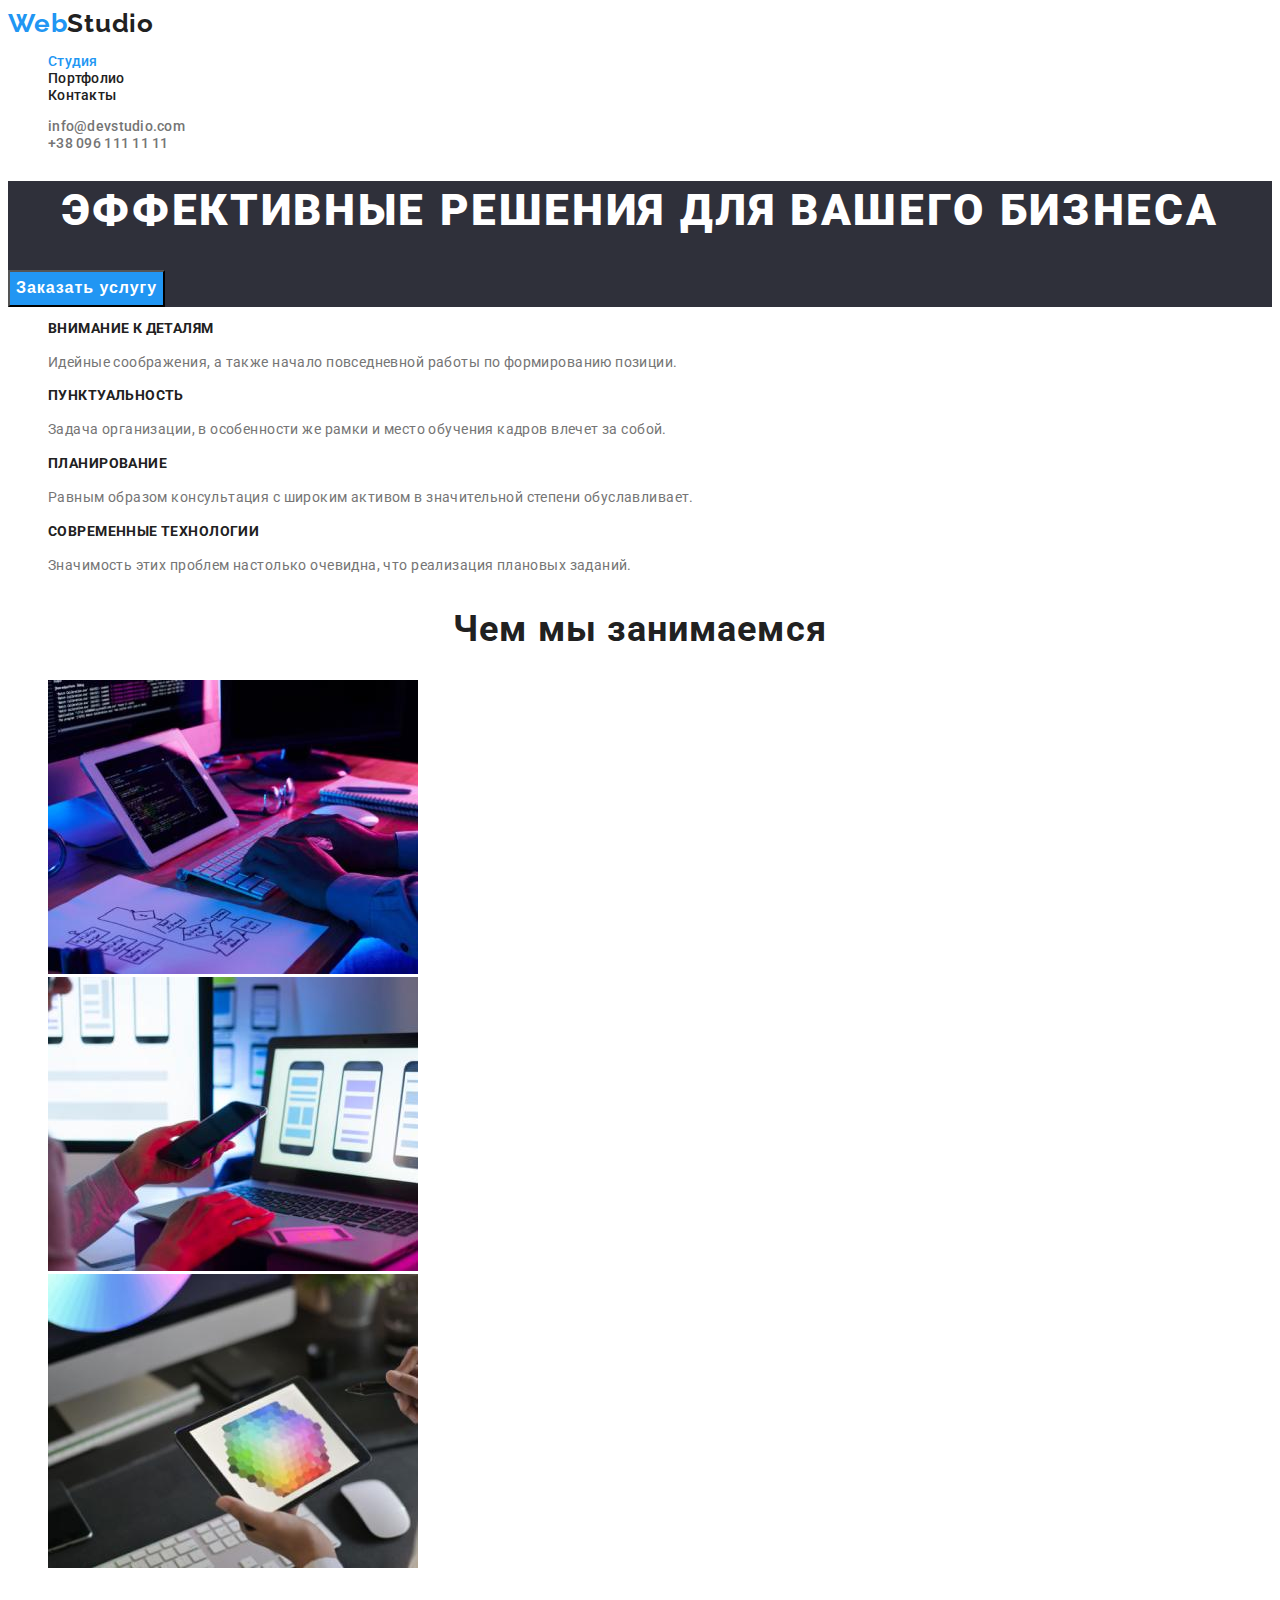
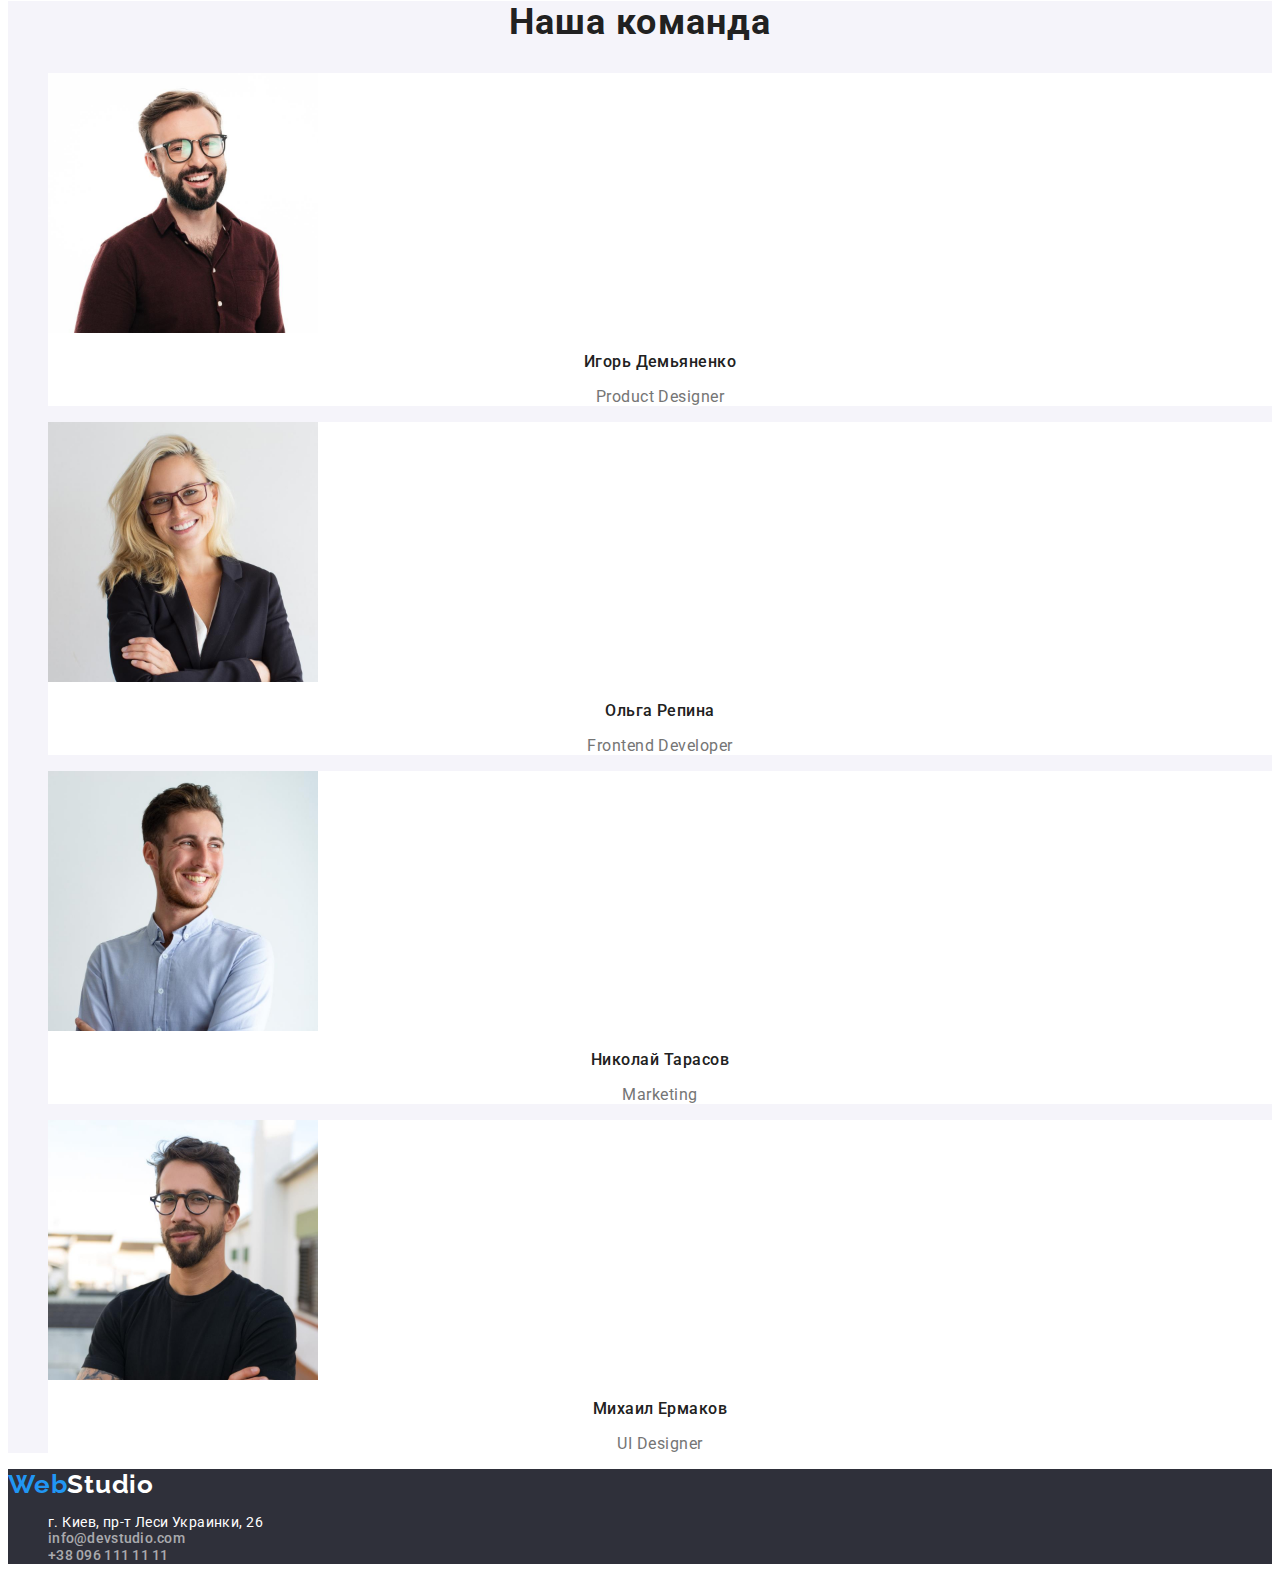
<file: index.html>
<!DOCTYPE html>
<html lang="ru">
<head>
    <meta charset="UTF-8">
    <meta http-equiv="X-UA-Compatible" content="IE=edge">
    <meta name="viewport" content="width=device-width, initial-scale=1.0">
    <link rel="preconnect" href="https://fonts.googleapis.com">
    <link rel="preconnect" href="https://fonts.gstatic.com" crossorigin>
    <link href="https://fonts.googleapis.com/css2?family=Raleway:wght@700&family=Roboto:wght@400;500;700;900&display=swap"
        rel="stylesheet">
    <title>WebStudio</title>
    <link rel="stylesheet" href="./css/styles.css">
</head>
<body>
    <header class="header">
        <nav>
            <a class="logo link " href="./index.html">
                <span>Web</span>Studio
            </a>
            <ul class="nav-list list" >
                <li class="nav-item" >
                    <a href="index.html" class="nav-link link current">Студия</a>
                </li>
                <li class="nav-item">
                    <a href="./portfolio.html" class="nav-link link">Портфолио</a>
                </li>
                <li class="nav-item">
                    <a href="" class="nav-link link">Контакты</a>
                </li>
            </ul>
        </nav>    
        <ul class="contact-list list">   
            <li class="contact-item">
                <a  href="mailto:info@devstudio.com" class="contact-link link">info@devstudio.com</a>
            </li>
            <li class="contact-item">
                <a href="tel:+380961111111" class="contact-link link">+38 096 111 11 11</a>
            </li>
        </ul>         
    </header>
    <main>
        <!-- Герой -->
        <section class="hero-section">
            <h1 class="hero-title">Эффективные решения для вашего бизнеса</h1>
            <button class="hero-button" type="button" >Заказать услугу</button>
        </section>
        <section class="advantages-secion">
            <!-- Позже нужно визуально спрятать этот h2  -->
            <h2 class="visually-hidden">Наши преимущества</h2>
            <ul class="advantages-list list">
                <li class="advantages-item">
                    <h3 class="advantages-title">Внимание к деталям</h3>
                    <p class="advantages-text">Идейные соображения, а также начало повседневной работы по формированию позиции.</p>
                </li>
                <li class="advantages-item">
                    <h3 class="advantages-title">Пунктуальность</h3>
                    <p class="advantages-text">Задача организации, в особенности же рамки и место обучения кадров влечет за собой.</p>
                </li>
                <li class="advantages-item">
                    <h3 class="advantages-title">Планирование</h3>
                    <p class="advantages-text">Равным образом консультация с широким активом в значительной степени обуславливает.</p>
                </li>
                <li class="advantages-item">
                    <h3 class="advantages-title">Современные технологии</h3>
                    <p class="advantages-text">Значимость этих проблем настолько очевидна, что реализация плановых заданий.</p>
                </li>                
            </ul>
        </section>
        <section class="services-section">
            <h2 class="services-title title">Чем мы занимаемся</h2>
            <ul class="services-list list">
               <li class="services-item">
                    <img 
                        src="./images/what-we-are-doing-1.jpg" 
                        alt="Разработка сайта" 
                        width="370"
                        height="294"
                    />
               </li>
               <li class="services-item">
                    <img 
                        src="./images/what-we-are-doing-2.jpg" 
                        alt="Комплексное продвижение в поиске Яндекс и Google" 
                        width="370"
                        height="294"
                    />
               </li>
                <li class="services-item">
                    <img 
                        src="./images/what-we-are-doing-3.jpg" 
                        alt="Веб-дизайн" 
                        width="370" 
                        height="294" 
                    />
                </li>
            </ul>
        </section>
        <section class="team-section">
            <h2 class="team-title title">Наша команда</h2>
            <ul class="team-list list">
                <li class="team-item">
                    <img
                        src="./images/employee-1.jpg"
                        alt="Игорь Демьяненко"
                        width="270"
                        height="260"
                    />
                    <h3 class="team-top-text">Игорь Демьяненко</h3>
                    <p lang="en" class="team-bottom-text">Product Designer</p>
                </li>
                <li class="team-item">
                    <img 
                        src="./images/employee-2.jpg" 
                        alt="Ольга Репина" 
                        width="270" 
                        height="260" 
                    />
                    <h3 class="team-top-text">Ольга Репина</h3>
                    <p lang="en" class="team-bottom-text">Frontend Developer</p>
                </li>
                <li class="team-item">
                    <img 
                        src="./images/employee-3.jpg" 
                        alt="Николай Тарасов" 
                        width="270" 
                        height="260" 
                    />
                    <h3 class="team-top-text">Николай Тарасов</h3>
                    <p lang="en" class="team-bottom-text">Marketing</p>
                </li>
                <li class="team-item">
                    <img 
                        src="./images/employee-4.jpg" 
                        alt="Михаил Ермаков" 
                        width="270" 
                        height="260" 
                    />
                    <h3 class="team-top-text">Михаил Ермаков</h3>
                    <p lang="en" class="team-bottom-text">UI Designer</p>
                </li>
            </ul>
        </section>
    </main>
    <footer>
        <a class="logo contrast link " href="./index.html">
            <span>Web</span>Studio
        </a>
        <address class="address-section">
            <ul class="address-list list">
                <li class="adress-item">
                    <a href="https://www.google.com/maps/place/%D0%B1%D1%83%D0%BB.+%D0%9B%D0%B5%D1%81%D0%B8+%D0%A3%D0%BA%D1%80%D0%B0%D0%B8%D0%BD%D0%BA%D0%B8,+26,+%D0%9A%D0%B8%D0%B5%D0%B2,+%D0%A3%D0%BA%D1%80%D0%B0%D0%B8%D0%BD%D0%B0,+02000/@50.4265807,30.5361971,17z/data=!3m1!4b1!4m5!3m4!1s0x40d4cf0e033ecbe9:0x57a4dffefec77da0!8m2!3d50.4265807!4d30.5383858"
                        target="_blank" rel="noopener noreferrer" class="address-link link">
                        г. Киев, пр-т Леси Украинки, 26
                    </a>
                </li>
                <li>
                    <a href="mailto:info@devstudio.com" class="contact-link link">info@devstudio.com</a>
                </li>
                <li>
                    <a href="tel:+380961111111" class="contact-link link">+38 096 111 11 11</a>
                </li>
            </ul>
        </address>
    </footer>
</body>
</html>
</file>
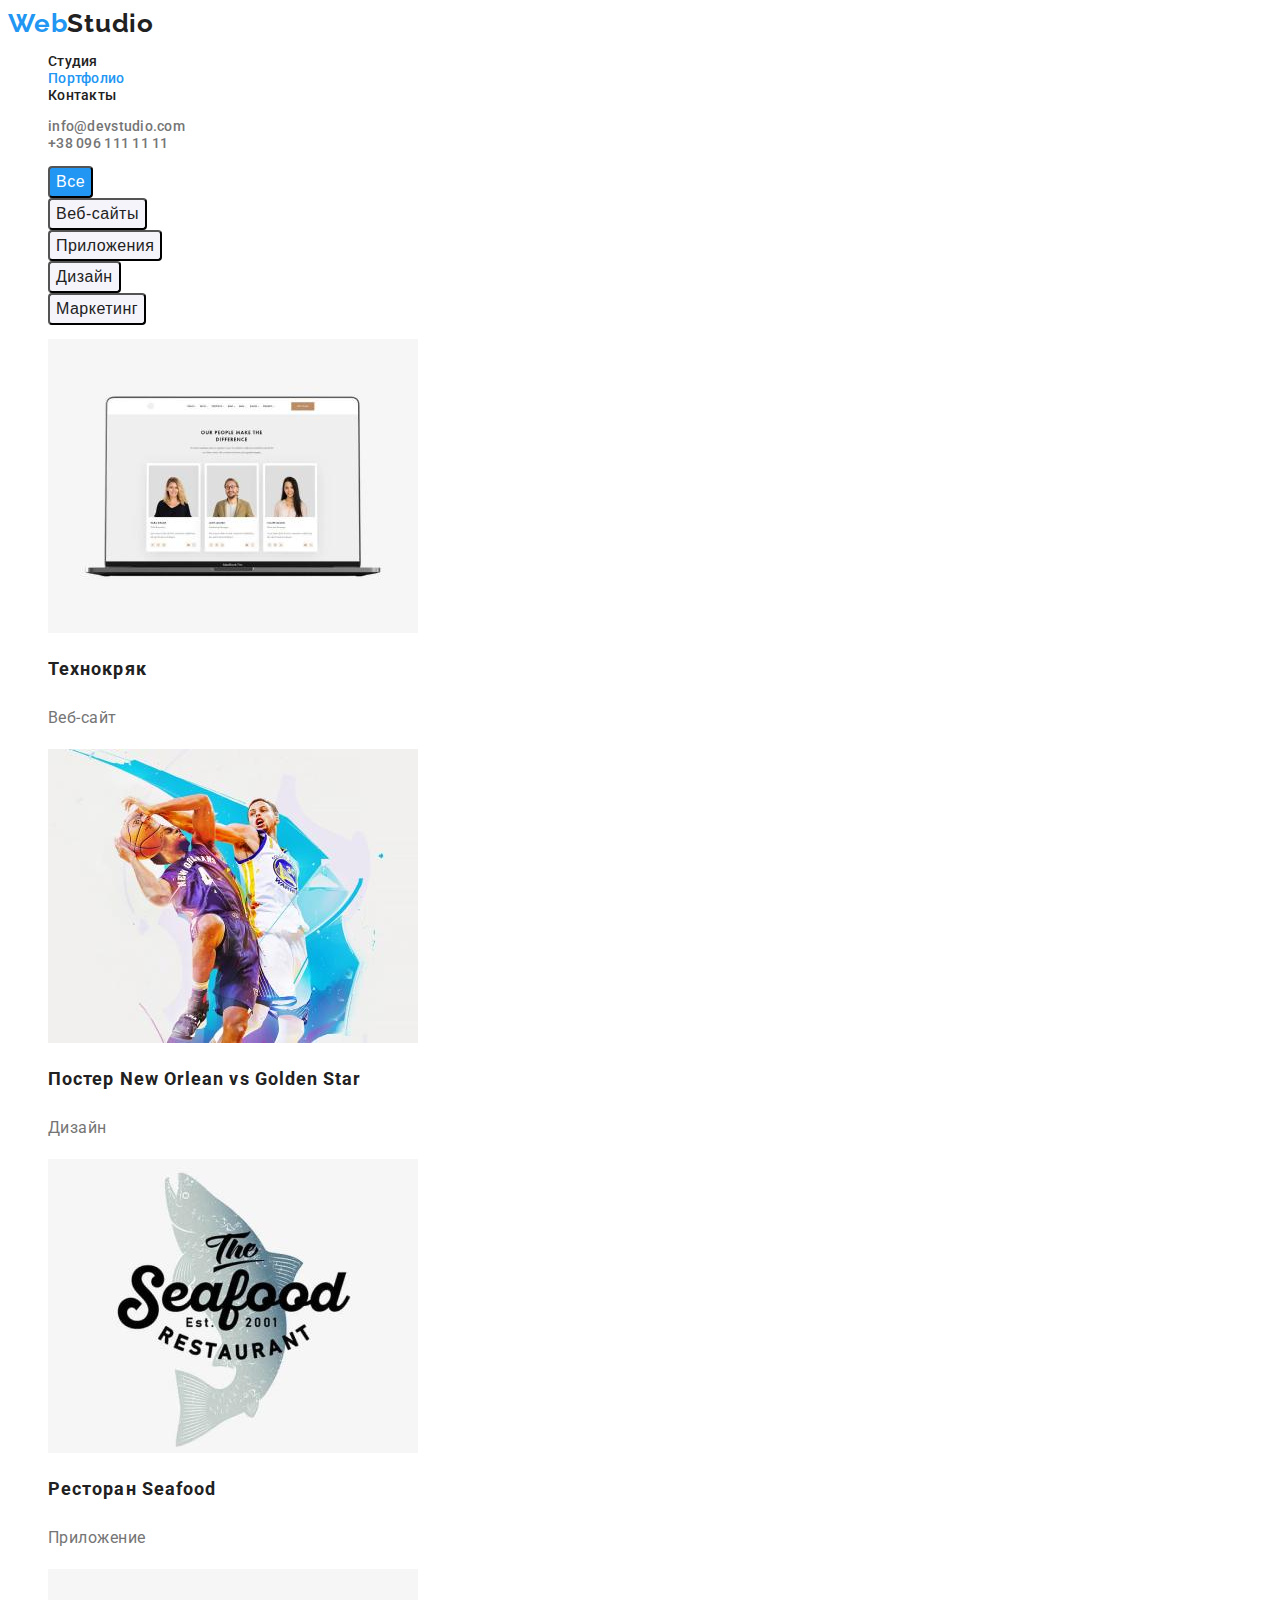
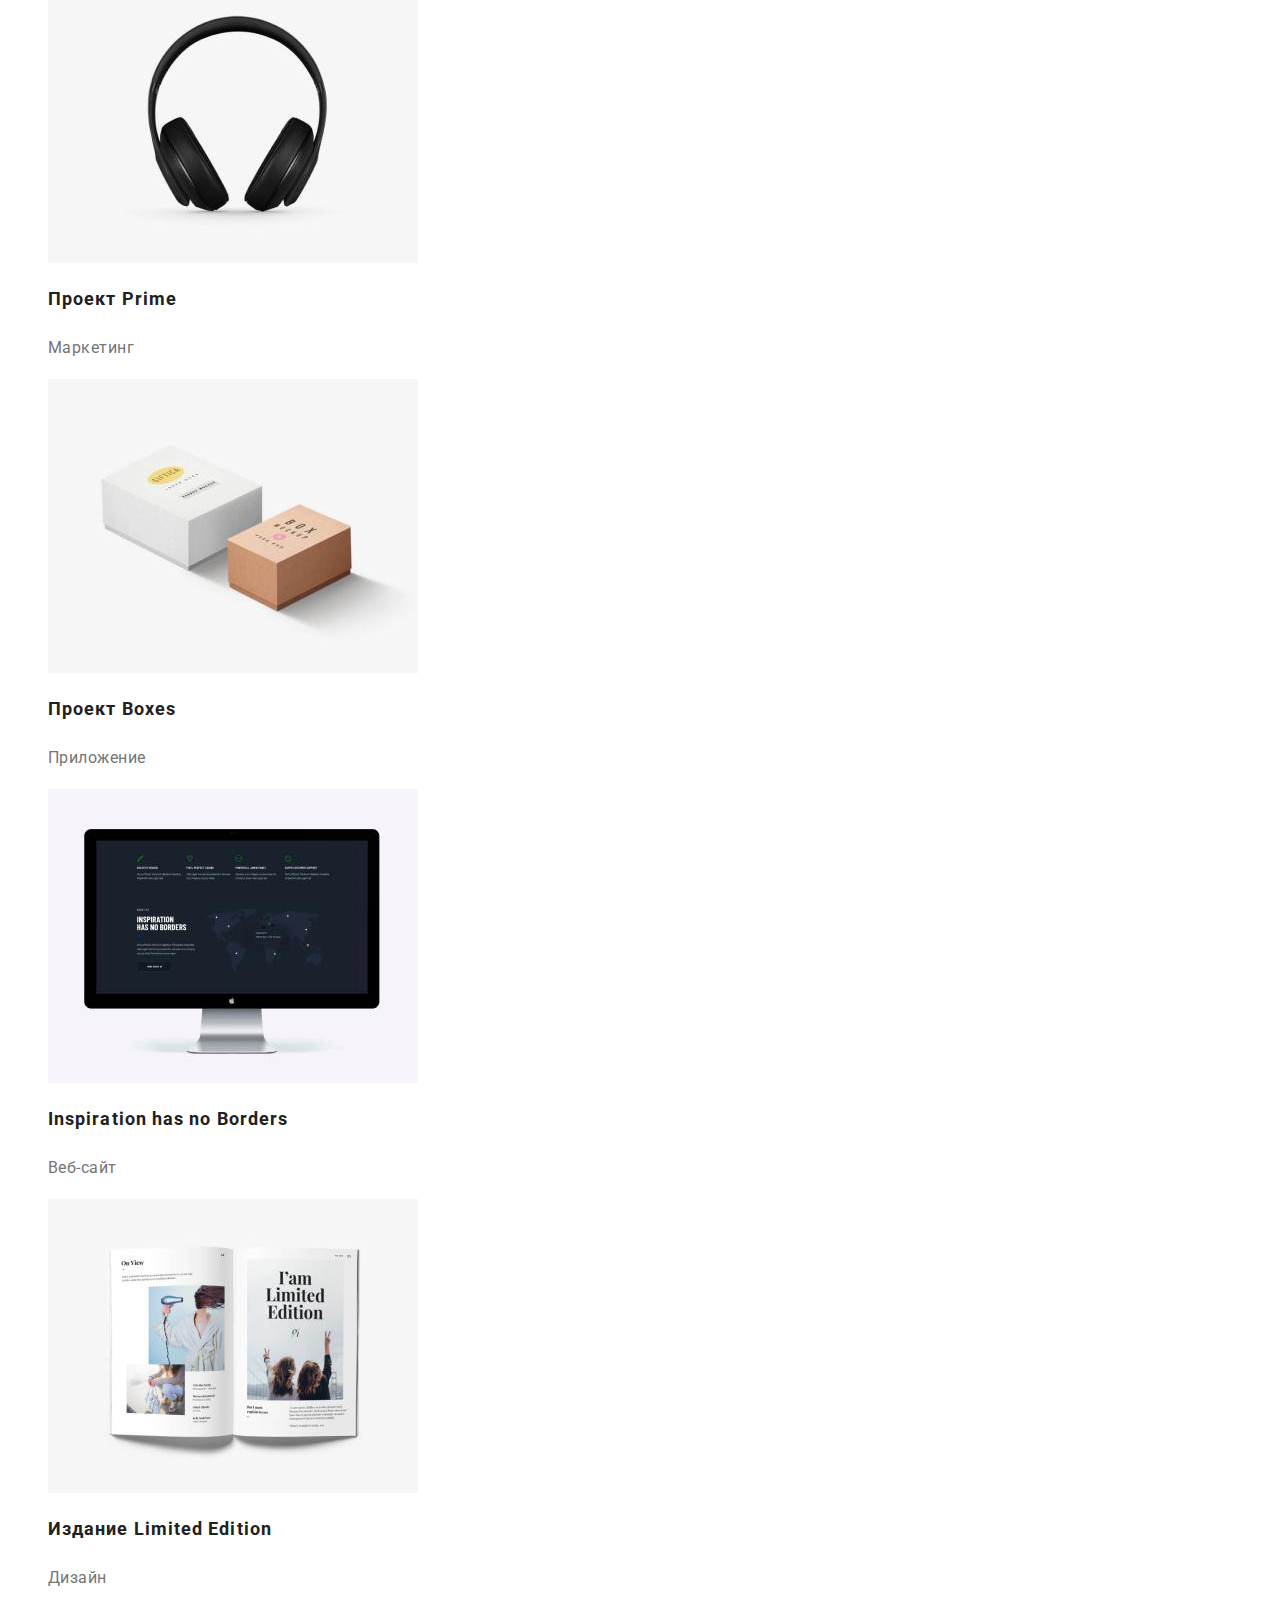
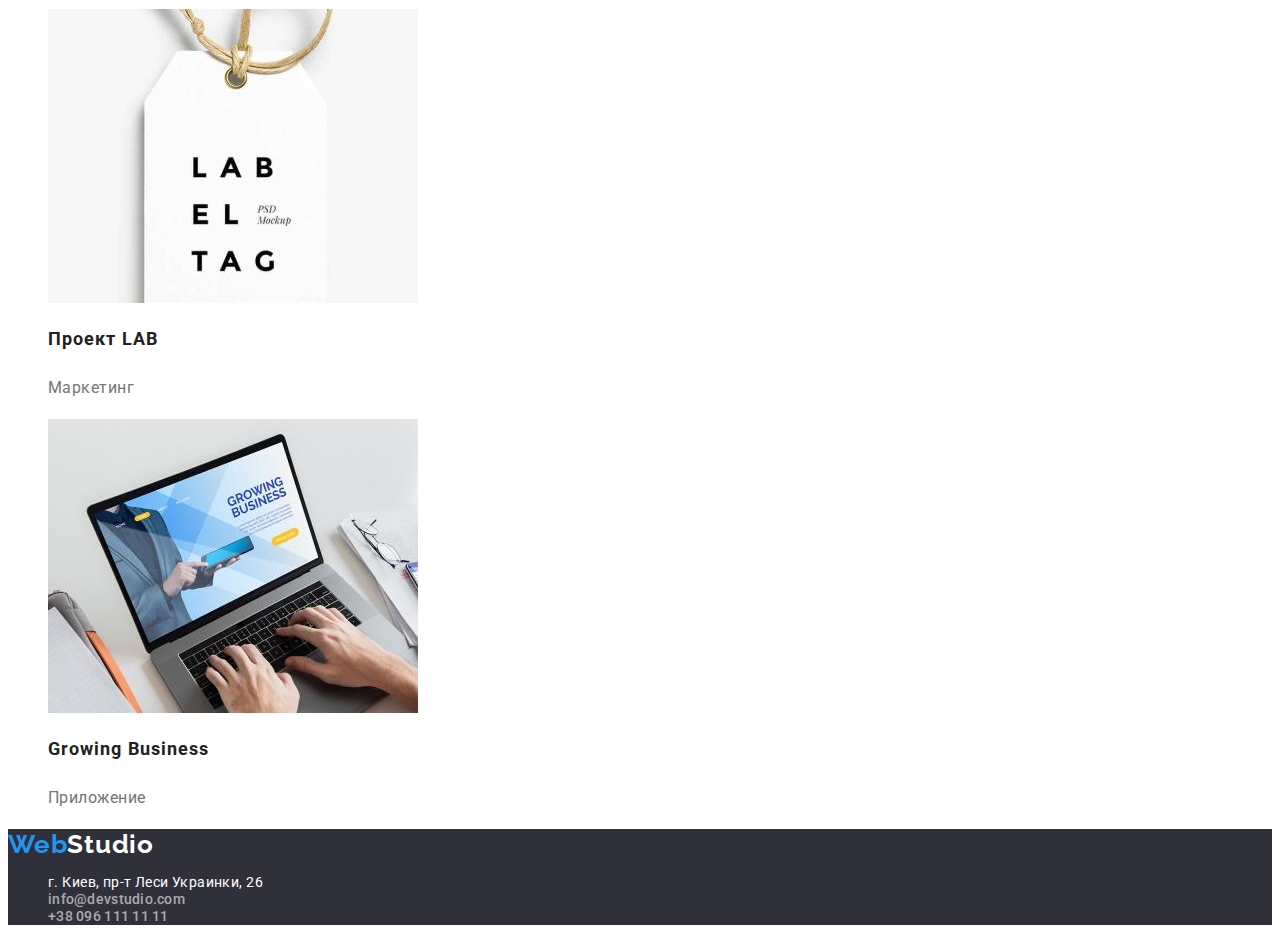
<file: portfolio.html>
<!DOCTYPE html>
<html lang="ru">

<head>
    <meta charset="UTF-8">
    <meta http-equiv="X-UA-Compatible" content="IE=edge">
    <meta name="viewport" content="width=device-width, initial-scale=1.0">
    <link rel="preconnect" href="https://fonts.googleapis.com">
    <link rel="preconnect" href="https://fonts.gstatic.com" crossorigin>
    <link href="https://fonts.googleapis.com/css2?family=Raleway:wght@700&family=Roboto:wght@400;500;700;900&display=swap"
        rel="stylesheet">
    <title>Портфолио</title>
    <link rel="stylesheet" href="./css/styles.css">
</head>

<body>
    <header class="header">
        <nav>
            <a class="logo link" href="./index.html">
                <span>Web</span>Studio
            </a>
            <ul class="nav-list list">
                <li class="nav-item">
                    <a href="index.html" class="nav-link link">Студия</a>
                </li>
                <li class="nav-item">
                    <a href="./portfolio.html" class="nav-link current link">Портфолио</a>
                </li>
                <li class="nav-item">
                    <a href="" class="nav-link link">Контакты</a>
                </li>
            </ul>
        </nav>
        <ul class="contact-list list">
            <li class="contact-item ">
                <a href="mailto:info@devstudio.com" class="contact-link link">info@devstudio.com</a>
            </li>
            <li class="contact-item ">
                <a href="tel:+380961111111" class="contact-link link">+38 096 111 11 11</a>
            </li>
        </ul>
    </header>
    <main>
       <section class="portfolio-section">
           <h1 class="visually-hidden">Портфолио</h1>
           <ul  class="porfolio-nav-list list">
                <li>
                    <button type="button" class="portfolio-button current">Все</button>     
                </li>
                <li>
                    <button type="button" class="portfolio-button">Веб-сайты</button>
                </li>
                <li>
                    <button type="button" class="portfolio-button">Приложения</button>
                </li>
                <li>
                    <button type="button" class="portfolio-button">Дизайн</button>
                </li>
                <li>
                    <button type="button" class="portfolio-button">Маркетинг</button>
                </li>
           </ul>
           <ul class="example-list list">
                <li class="example-item">
                    <a href="" class="example-link link">
                        <img
                            src="./images/example-1.jpg" 
                            alt="Технокряк" 
                            width="370" 
                            height="294"
                        />
                        <h2 class="example-top-text">Технокряк</h2>
                        <p class="example-bottom-text">Веб-сайт</p>
                    </a>
                </li>
                <li class="example-item">
                    <a href="" class="example-link link">
                        <img 
                            src="./images/example-2.jpg" 
                            alt="Постер New Orlean vs Golden Star" 
                            width="370" 
                            height="294"
                        />
                        <h2 class="example-top-text">Постер New Orlean vs Golden Star</h2>
                        <p class="example-bottom-text">Дизайн</p>
                    </a>
                </li>
                <li class="example-item">
                    <a href="" class="example-link link">
                        <img 
                            src="./images/example-3.jpg" 
                            alt="Ресторан Seafood" 
                            width="370" 
                            height="294"
                        />
                        <h2 class="example-top-text">Ресторан Seafood</h2>
                        <p class="example-bottom-text">Приложение</p>
                    </a>
                </li>
                <li class="example-item">
                    <a href="" class="example-link link">
                        <img 
                            src="./images/example-4.jpg" 
                            alt="Проект Prime" 
                            width="370" 
                            height="294"
                        />
                        <h2 class="example-top-text">Проект Prime</h2>
                        <p class="example-bottom-text">Маркетинг</p>
                    </a>
                </li>
                <li class="example-item">
                    <a href="" class="example-link link">
                        <img 
                            src="./images/example-5.jpg" 
                            alt="Проект Boxes" 
                            width="370" 
                            height="294"
                        />
                        <h2 class="example-top-text">Проект Boxes</h2>
                        <p class="example-bottom-text">Приложение</p>
                    </a>
                </li>
                <li class="example-item">
                    <a href="" class="example-link link">
                        <img 
                            src="./images/example-6.jpg" 
                            alt="Inspiration has no Borders" 
                            width="370" 
                            height="294"
                        />
                        <h2 class="example-top-text">Inspiration has no Borders</h2>
                        <p class="example-bottom-text">Веб-сайт</p>
                    </a>
                </li>
                <li class="example-item">
                    <a href="" class="example-link link">
                        <img 
                            src="./images/example-7.jpg" 
                            alt="Издание Limited Edition" 
                            width="370" 
                            height="294"
                        />
                        <h2 class="example-top-text">Издание Limited Edition</h2>
                        <p class="example-bottom-text">Дизайн</p>
                    </a>
                </li>
                <li class="example-item">
                    <a href="" class="example-link link">
                        <img 
                            src="./images/example-8.jpg" 
                            alt="Проект LAB" 
                            width="370" 
                            height="294"
                        />
                        <h2 class="example-top-text">Проект LAB</h2>
                        <p class="example-bottom-text">Маркетинг</p>
                    </a>
                </li>
                <li class="example-item">
                    <a href="" class="example-link link">
                        <img 
                            src="./images/example-9.jpg" 
                            alt="Growing Business" 
                            width="370" 
                            height="294"
                        />
                        <h2 class="example-top-text">Growing Business</h2>
                        <p class="example-bottom-text">Приложение</p>
                    </a>
                </li>
           </ul>
       </section>      
    </main>
    <footer>
        <a class="logo contrast link " href="./index.html">
            <span>Web</span>Studio
        </a>
        <address class="address-section">
            <ul class="address-list list">
                <li class="adress-item">
                    <a href="https://www.google.com/maps/place/%D0%B1%D1%83%D0%BB.+%D0%9B%D0%B5%D1%81%D0%B8+%D0%A3%D0%BA%D1%80%D0%B0%D0%B8%D0%BD%D0%BA%D0%B8,+26,+%D0%9A%D0%B8%D0%B5%D0%B2,+%D0%A3%D0%BA%D1%80%D0%B0%D0%B8%D0%BD%D0%B0,+02000/@50.4265807,30.5361971,17z/data=!3m1!4b1!4m5!3m4!1s0x40d4cf0e033ecbe9:0x57a4dffefec77da0!8m2!3d50.4265807!4d30.5383858"
                        target="_blank" rel="noopener noreferrer" class="address-link link">
                        г. Киев, пр-т Леси Украинки, 26
                    </a>
                </li>
                <li>
                    <a href="mailto:info@devstudio.com" class="contact-link link">info@devstudio.com</a>
                </li>
                <li>
                    <a href="tel:+380961111111" class="contact-link link">+38 096 111 11 11</a>
                </li>
            </ul>
        </address>
    </footer>
</body>

</html>
</file>
<file: css/styles.css>
:root {
    --primary-text-color:#757575;
    --title-text-color:#212121;
    --primary-white-color:#FFFFFF;
    --accent-color:#2196F3;
    --hero-color: #2F303A;
    --primary-background-color:#E5E5E5;
    --active-button-color:#188CE8;
    --accent-background-color:#F5F4FA;
}
body {
    font-family: "Roboto", sans-serif;
    font-size: 14px;
    letter-spacing: 0.03em;

    color: var(--primary-text-color);
    background-color: var(--primary-white-color);
}

.list {
    list-style: none;
}

.link {
    text-decoration: none;
}

.visually-hidden {
    position: absolute;
    white-space: nowrap;
    width: 1px;
    height: 1px;
    overflow: hidden;
    border: 0;
    padding: 0;
    clip: rect(0 0 0 0);
    clip-path: inset(50%);
    margin: -1px;
}

.title {
    font-weight: 700;
    font-size: 36px;
    line-height: 1.17;
    text-align: center;
    letter-spacing: 0.03em;
    
    color:var(--title-text-color);
}


/* HEADER */
.header {
    background-color: var(--primary-white-color);
} 

.logo { 
    font-family: "Raleway", sans-serif;
    font-weight: 700;
    font-size: 26px;
    line-height: 1.19;
    letter-spacing: 0.03em;

    color: var(--title-text-color);
}

.logo>span {
    color:var(--accent-color);
}

.logo.contrast {
    color: var(--primary-white-color);
}

.nav-link {
    font-weight: 500;
    line-height: 1.14;
    letter-spacing: 0.02em;
    
    color: var(--title-text-color);
}

.current {
    color: var(--accent-color);
}

.nav-link.current:hover,
.nav-link.current:focus {
    color: var(--title-text-color);
}

.nav-link:hover,
.nav-link:focus,
.contact-link:hover,
.contact-link:focus {
    color: var(--accent-color);
}


.contact-link {
    font-weight: 500;
    line-height: 1.14;
    letter-spacing: 0.02em;

    color: var(--primary-text-color);
}


/* HERO */
.hero-section {
    background-color: var(--hero-color);
}

.hero-title {
    font-weight: 900;
    font-size: 44px;
    line-height: 1.36;
    text-align: center;
    letter-spacing: 0.06em;
    text-transform: uppercase;

    color: var(--primary-white-color);
}

.hero-button {
    font-weight: 700;
    font-size: 16px;
    line-height: 1.88;
    text-align: center;
    letter-spacing: 0.06em;

    cursor: pointer;

    background-color: var(--accent-color);
    color: var(--primary-white-color);
}

.hero-button:hover,
.hero-button:focus {
    background-color: var(--active-button-color);
}

/* ADVANTAGES */

.advantages-title {
    font-weight: 700;
    font-size: 14px;
    line-height: 1.14;
    letter-spacing: 0.03em;
    text-transform: uppercase;
    
    color: var(--title-text-color);
}

.advantages-text {
    line-height: 1.71;
}

/* SERVICES  */

/* TEAM */

.team-section {
    background-color: var(--accent-background-color);
}

.team-item {
    background-color: var(--primary-white-color);
}

.team-top-text {
    font-weight: 500;
    font-size: 16px;
    line-height: 1.19;
    text-align: center;
    letter-spacing: 0.03em;

    color: var(--title-text-color);
}

.team-bottom-text {
    font-size: 16px;
    line-height: 1.19;
    text-align: center;
    letter-spacing: 0.03em;

    color: var(--primary-text-color);
}

/* FOOTER */
footer {
    background-color: var(--hero-color);
}

.footer-logo { 
    font-family: "Raleway", sans-serif;
    font-weight: 700;
    font-size: 26px;
    line-height: 1.19;


    color: var(--primary-white-color);
}

.address-link {
    font-style: normal;
    line-height: 1.17;
    letter-spacing: 0.03em;
    font-weight: 400;
    color: var(--primary-white-color);
}

.address-link:hover,
.address-link:focus {
    color: var(--accent-color);
}

footer .contact-link {
    font-style: normal;
    color: rgba(255, 255, 255, 0.6);
}

    
/*   PORTFOLIO                             */

.portfolio-button {
    background: var(--accent-background-color);
    border-radius: 4px;

    font-weight: 500;
    font-size: 16px;
    line-height: 1.62;

    text-align: center;
    letter-spacing: 0.03em;

    color: var(--title-text-color);

    cursor: pointer;

}

.portfolio-button:hover,
.portfolio-button:focus {
    color:var(--primary-white-color);
    background-color: var(--accent-color);
}

.portfolio-button.current {
    background-color: var(--accent-color);

    color: var(--primary-white-color);
}

.example-item {
    background-color: var(--primary-white-color);
}

.example-top-text {
    font-weight: 700;
    font-size: 18px;
    line-height: 2;
    letter-spacing: 0.06em;

    color: var(--title-text-color);
}

.example-bottom-text {
    font-size: 16px;
    line-height: 1.88;
    letter-spacing: 0.03em;
    
    color: var(--primary-text-color);

}
</file>
